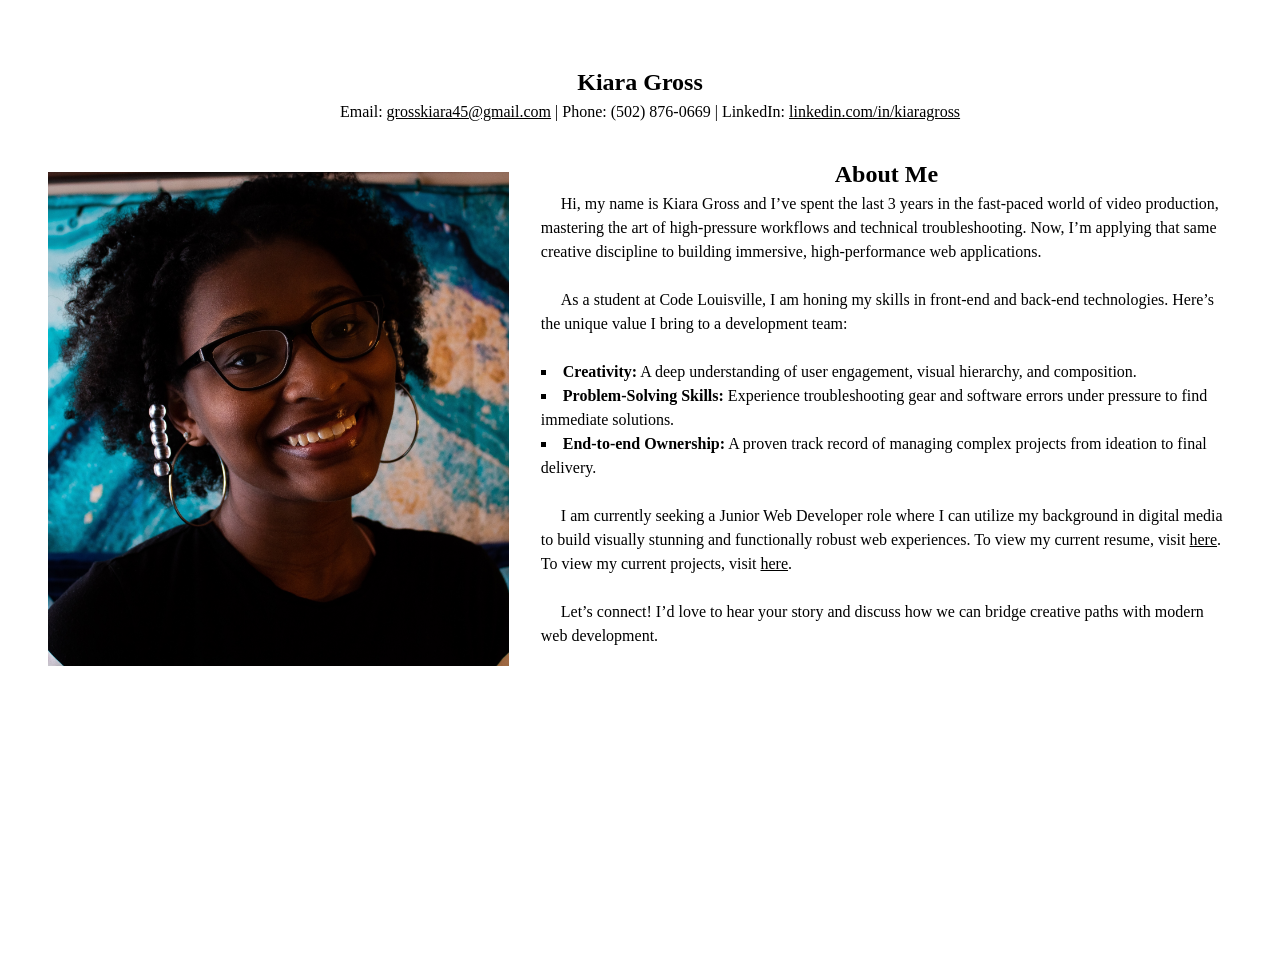
<file: index.html>
<!DOCTYPE html>
<html lang="en">
    <head>
        <meta charset="UTF-8" />
        <meta name="viewport" content="width=device-width, initial-scale=1.0" />
        <title>Kiara Gross 2026 Resume</title>
        <link rel="stylesheet" href="css/reset.css">
        <link rel="stylesheet" href="css/index.css">
    </head>

    <body>
        <header>
            <section class="header">
                <h1><a href=index.html class="home-link">Kiara Gross</a></h1>
                <p class="contact">
                    Email:
                    <a href="mailto:grosskiara45@gmail.com"
                        >grosskiara45@gmail.com</a
                    >
                    | Phone: (502) 876-0669 | LinkedIn:
                    <a href="www.linkedin.com/in/kiaragross">linkedin.com/in/kiaragross</a>
                </p>
            </section>
        </header>
        <main class="main-content">
            <section class="column1">
                <img src="images/IMG_7445.jpeg" alt="Kiara Gross Headshot">
            </section>    
            <section class="column2">
                <h2>About Me</h2>
                <p>Hi, my name is Kiara Gross and I’ve spent the last 3 years in the fast-paced world of video production, mastering the art of high-pressure workflows and technical troubleshooting. Now, I’m applying that same creative discipline to building immersive, high-performance web applications. </p><br>
                <p>As a student at Code Louisville, I am honing my skills in front-end and back-end technologies. Here’s the unique value I bring to a development team:</p><br>
                <ul class="item">
                    <li><strong>Creativity:</strong> A deep understanding of user engagement, visual hierarchy, and composition.</li>
                    <li><strong>Problem-Solving Skills:</strong> Experience troubleshooting gear and software errors under pressure to find immediate solutions.</li>
                    <li><strong>End-to-end Ownership:</strong> A proven track record of managing complex projects from ideation to final delivery.</li>
                </ul><br>
                <p>I am currently seeking a Junior Web Developer role where I can utilize my background in digital media to build visually stunning and functionally robust web experiences. To view my current resume, visit <a href="resume.html">here</a>. To view my current projects, visit <a href="projects.html">here</a>.</p><br>
                <p>Let’s connect! I’d love to hear your story and discuss how we can bridge creative paths with modern web development.</p>
            </section>        
        </main>
    </body>
</html>
</file>
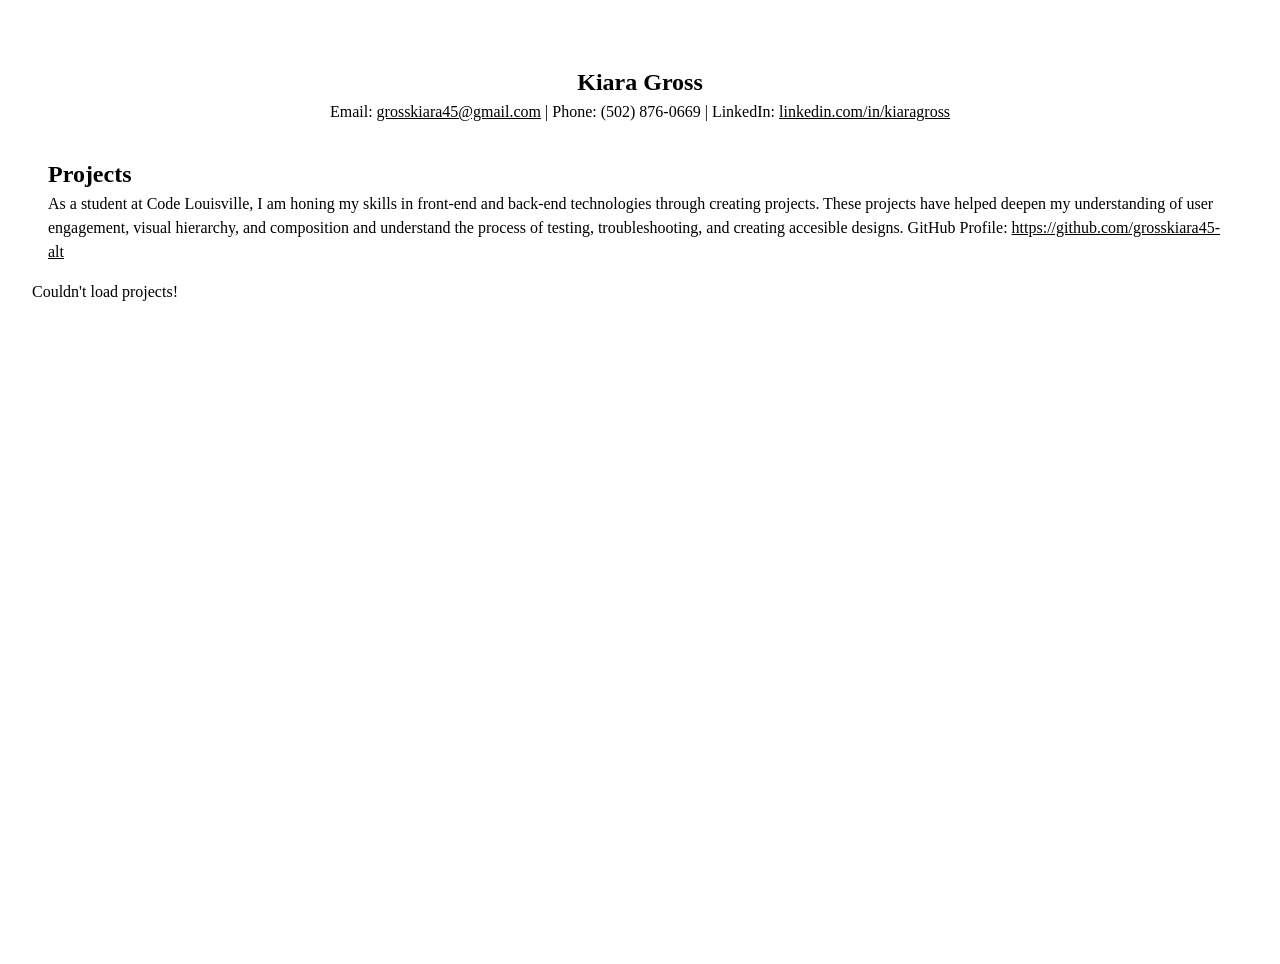
<file: projects.html>
<!DOCTYPE html>
<html lang="en">
    <head>
        <meta charset="UTF-8" />
        <meta name="viewport" content="width=device-width, initial-scale=1.0" />
        <title>Kiara Gross 2026 Projects</title>
        <link rel="stylesheet" href="css/reset.css">
        <link rel="stylesheet" href="css/projects.css">
    </head>

    <body>
        <header>
            <section class="header">
                <h1><a href="index.html" class="home-link">Kiara Gross</a></h1>
                <p class="contact">
                    Email:
                    <a href="mailto:grosskiara45@gmail.com"
                        >grosskiara45@gmail.com</a
                    >
                    | Phone: (502) 876-0669 | LinkedIn:
                    <a href="https://www.linkedin.com/in/kiaragross">linkedin.com/in/kiaragross</a>
                </p>
            </section>
        </header>
        <main class="main-content">
            <section class="heading">
                <h2>Projects</h2>
                <p>As a student at Code Louisville, I am honing my skills in front-end and back-end technologies through creating projects. These projects have helped deepen my understanding of user engagement, visual hierarchy, and composition and understand the process of testing, troubleshooting, and creating accesible designs. GitHub Profile: <a href="https://github.com/grosskiara45-alt">https://github.com/grosskiara45-alt</a></p>
            </section>
            <div id="github-projects"></div>
            <script src="projects.js" defer></script>
        </main>
    </body>
</file>
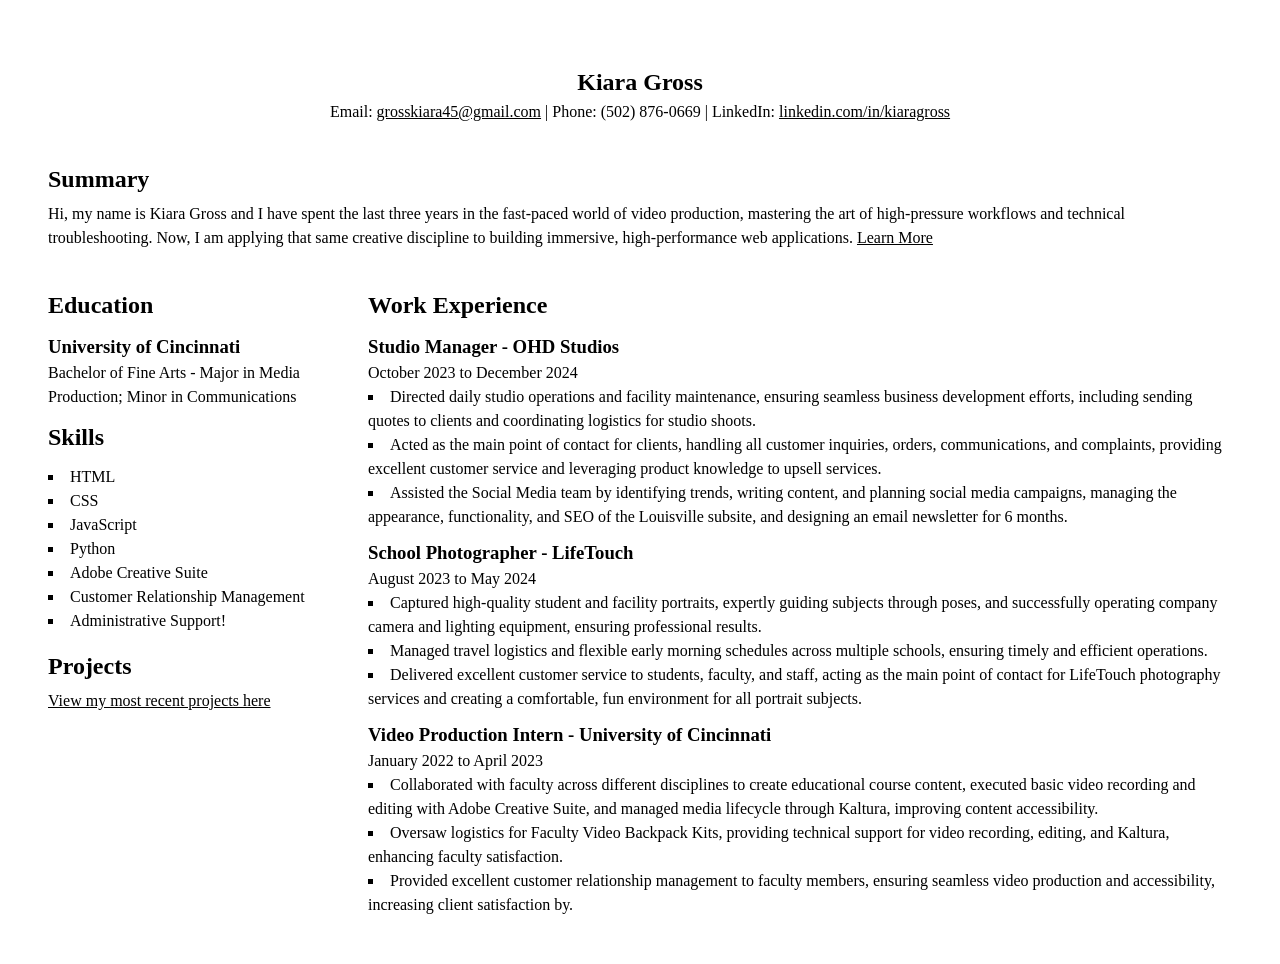
<file: resume.html>
<!DOCTYPE html>
<html lang="en">
    <head>
        <meta charset="UTF-8" />
        <meta name="viewport" content="width=device-width, initial-scale=1.0" />
        <title>Kiara Gross 2026 Resume</title>
        <link rel="stylesheet" href="css/reset.css">
        <link rel="stylesheet" href="css/resume.css">
    </head>

    <body>
        <header>
            <section class="header">
                <h1><a href=index.html class="home-link">Kiara Gross</a></h1>
                <p class="contact">
                    Email:
                    <a href="mailto:grosskiara45@gmail.com"
                        >grosskiara45@gmail.com</a
                    >
                    | Phone: (502) 876-0669 | LinkedIn:
                    <a href="www.linkedin.com/in/kiaragross">linkedin.com/in/kiaragross</a>
                </p>
            </section>
        </header>
        <main class="main-content">
            <section class="summary">
                <h2>Summary</h2>
                <p>Hi, my name is Kiara Gross and I have spent the last three years in the fast-paced world of video production, mastering the art of high-pressure workflows and technical troubleshooting. Now, I am applying that same creative discipline to building immersive, high-performance web applications. <a href="index.html">Learn More</a></p>
            </section>
            <section class="column1">
                <h2>Work Experience</h2>
                <div class="item">
                    <h3>Studio Manager - OHD Studios</h3>
                    <p>October 2023 to December 2024</p>
                    <ul>
                        <li>Directed daily studio operations and facility maintenance, ensuring seamless business development efforts, including sending quotes to clients and coordinating logistics for studio shoots.</li>
                        <li>Acted as the main point of contact for clients, handling all customer inquiries, orders, communications, and complaints, providing excellent customer service and leveraging product knowledge to upsell services.</li>
                        <li>Assisted the Social Media team by identifying trends, writing content, and planning social media campaigns, managing the appearance, functionality, and SEO of the Louisville subsite, and designing an email newsletter for 6 months.</li>
                    </ul>
                    
                </div>
                <div class="item">
                    <h3>School Photographer - LifeTouch</h3>
                    <p>August 2023 to May 2024</p>
                    <ul>
                        <li>Captured high-quality student and facility portraits, expertly guiding subjects through poses, and successfully operating company camera and lighting equipment, ensuring professional results.</li>
                        <li>Managed travel logistics and flexible early morning schedules across multiple schools, ensuring timely and efficient operations.</li>
                        <li>Delivered excellent customer service to students, faculty, and staff, acting as the main point of contact for LifeTouch photography services and creating a comfortable, fun environment for all portrait subjects.</li>
                    </ul>
                </div>
                  <div class="item">
                    <h3>Video Production Intern - University of Cincinnati</h3>
                    <p>January 2022 to April 2023</p>
                    <ul>
                        <li>Collaborated with faculty across different disciplines to create educational course content, executed basic video recording and editing with Adobe Creative Suite, and managed media lifecycle through Kaltura, improving content accessibility.</li>
                        <li>Oversaw logistics for Faculty Video Backpack Kits, providing technical support for video recording, editing, and Kaltura, enhancing faculty satisfaction.</li>
                        <li>Provided excellent customer relationship management to faculty members, ensuring seamless video production and accessibility, increasing client satisfaction by.</li>
                    </ul>
                </div>
            </section>
            <section class="column2">
                <h2>Education</h2>
                <div class="item">
                    <h3>University of Cincinnati</h3>
                    <p> Bachelor of Fine Arts - Major in Media Production; Minor in Communications</p>
                </div>
                <h2>Skills</h2>
                <div class="item">
                    <ul>
                        <li>HTML</li>
                        <li>CSS</li>
                        <li>JavaScript</li>
                        <li>Python</li>
                        <li>Adobe Creative Suite</li>
                        <li>Customer Relationship Management</li>
                        <li>Administrative Support!</li>
                    </ul>
                </div>
                <div class="item">
                <h2>Projects</h2>
                <a href="projects.html">View my most recent projects here</a>
                </div>
            </section>
            </section>
        </main>
    </body>
</html>
</file>
<file: css/index.css>
body{
    font-family: 'Times New Roman', Times, serif;
    margin: 0;
    padding: 0;
    box-sizing: border-box;
}

.header{
    display: flex;
    flex-direction: column;
    flex-wrap: wrap;
    justify-content: center;
    align-items: center;
    text-align: center;
    margin-top: 4rem;
    margin-left: 2rem;
    margin-right: 2rem;
}

.home-link{
    text-decoration: none;
}

.main-content{
    display: flex;
    flex-direction: row;
    flex-wrap: wrap;
    justify-content: center;
    align-items: flex-start;
    margin: 2rem;
}

.column2{
    padding: 1rem 0;
}

li{
    list-style: square;
    list-style-position: inside;
}

a{
    text-decoration: underline;
}

h2{
    text-align: center;
}

p{
    text-indent: 20px;
}

@media screen and (min-width: 768px) {
    .column1{
    flex: 2;
    padding: 1rem;
}

    .column2{
    flex: 3;
    padding: 0 1rem;
}
    
}
</file>
<file: css/projects.css>
body{
    font-family: 'Times New Roman', Times, serif;
    margin: 0;
    padding: 0;
    box-sizing: border-box;
}

.header{
    display: flex;
    flex-direction: column;
    flex-wrap: wrap;
    justify-content: center;
    align-items: center;
    text-align: center;
    margin-top: 4rem;
    margin-left: 2rem;
    margin-right: 2rem;
}

.home-link{
    text-decoration: none;
}

.main-content{
    display: flex;
    flex-direction: column;
    margin: 2rem;
}

.section{
    padding-top: 1rem;
    padding-bottom: 1rem;
}

.project-meta{
    font-style: italic;
}

a {
    text-decoration: underline;
}

@media screen and (min-width: 768px) {
    .main-content{
        display: flex;
        flex-flow: row wrap;
        box-sizing: border-box;
}
    .heading{
        flex: 0 0 100%;
        padding: 0 1rem 1rem 1rem; 
        box-sizing: border-box;
}

    #github-projects{
        display: flex;
        flex-flow: row wrap;
        gap: 1rem;
        width: 100%;
        box-sizing: border-box;
    }

    #github-projects .section{
        flex: 1 1 calc(33.333% - 2rem);
        min-width: 280px;
        padding: 1rem;
        box-sizing: border-box;
    }
}
</file>
<file: css/resume.css>
body{
    font-family: 'Times New Roman', Times, serif;
    margin: 0;
    padding: 0;
    box-sizing: border-box;
}

.header{
    display: flex;
    flex-direction: column;
    flex-wrap: wrap;
    justify-content: center;
    align-items: center;
    text-align: center;
    margin-top: 4rem;
    margin-left: 2rem;
    margin-right: 2rem;
}

.home-link{
    text-decoration: none;
}

.main-content{
    display: flex;
    flex-direction: column;
    margin: 2rem;;
}

.item, h2{
    padding: 5px 0;
}

li{
    list-style: square;
    list-style-position: inside;
}

a{
    text-decoration: underline;
}

@media screen and (min-width: 768px) {
    .main-content{
        display: flex;
        flex-flow: row-reverse wrap;
        box-sizing: border-box;
}
    .summary{
        flex: 0 0 100%;
        padding: 0 1rem 1rem 1rem; 
        box-sizing: border-box;
}

    .column1{
    flex: 3;
    padding: 1rem;
}

    .column2{
    flex: 1;
    padding: 1rem;
}
    
}
</file>
